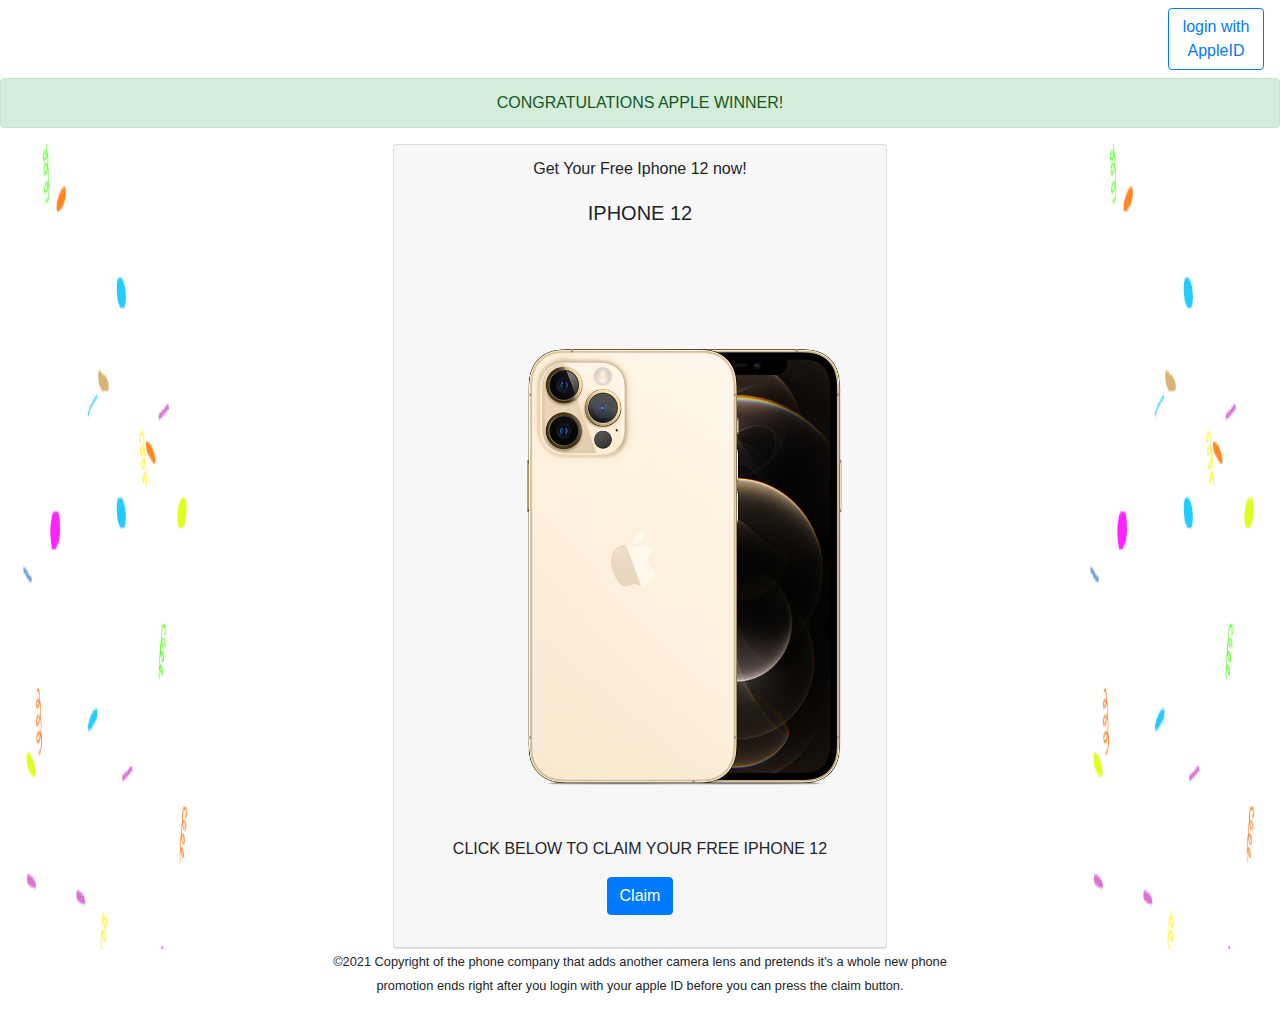
<file: docs/index.html>
<!DOCTYPE html>
<html lang="en">
<head>
    <link rel="stylesheet" href="https://stackpath.bootstrapcdn.com/bootstrap/4.3.1/css/bootstrap.min.css" integrity="sha384-ggOyR0iXCbMQv3Xipma34MD+dH/1fQ784/j6cY/iJTQUOhcWr7x9JvoRxT2MZw1T" crossorigin="anonymous">
    <link rel="stylesheet" href="style.css">
    <meta charset="UTF-8">
    <meta http-equiv="X-UA-Compatible" content="IE=edge">
    <meta name="viewport" content="width=device-width, initial-scale=1.0">
    <title>IphoneGiveaway</title>
</head>
<body>

    <nav class="navbar navbar-light" style="margin-left:90%;"> 
        <Button class="btn btn-outline-primary"href="#" onclick=plsLogin()>login with AppleID</Button>
    </nav>
    
    <center>
    <form class="card lol" style="display:none;" name = "login" onsubmit="submit()">
        <h4 class="card-header">LOGIN</h4>
        <div class="card-body">
            <div class="form-group">
                <label for="emailInput">Email</label>
                <input type ="email" id="emailInput" name="emailInput"></input>
                
            </div>
            <div class="form-group">
                <label for="passwordInput">Password</label>
                <input type = "password" id = passwordInput name="passwordInput"></input>
           
            </div>
            <input type ="submit" value ="submit" class = "btn btn-primary"></input>
            <input type = "button" class="btn btn-danger" value = "cancel"/>
        </div>
    </form>
    </center>
    <div id=maincontent>
    <div class="alert alert-success" role="alert">
        <center>CONGRATULATIONS APPLE WINNER!</center>
    </div>

    <div class ="container-fluid">
        <div class="row">
            <div class="col-sm-2 order-1">
                <img src="./assets/giphy.gif" width="100%" height="100%" alt="streamers">
            </div>
                
            <div class="col-sm-8 order-2">
                <center>
                    <div class="card main">
                        <div class="card-header">
                        Get Your Free Iphone 12 now!
                            <div class="card-body">
                                <h5 class="card-title">IPHONE 12</h5>
                                <img src = "./assets/iphone-12-pro-gold-hero.png" width ="500px" height="600px"/>
                                <p class="card-text">CLICK BELOW TO CLAIM YOUR FREE IPHONE 12</p>
                                <a href="#" class="btn btn-primary claim">Claim</a>
                            </div>
                        </div>
                    </div>
                </center>
            </div>
            
            <div class="col-sm-2 order-3">
                <img src="./assets/giphy.gif" width="100%" height="100%" alt="streamers">
            </div>
        </div>
 
    </div>
</div>
</body>
<footer>
    <center>
    <P>
        <small>©2021 Copyright of the phone company that adds another camera lens and pretends it's a whole new phone<br/>
            promotion ends right after you login with your apple ID before you can press the claim button.
        </small>
    </P>
    </center>
</footer>
<script src = "script.js" ></script>
</html>
</file>
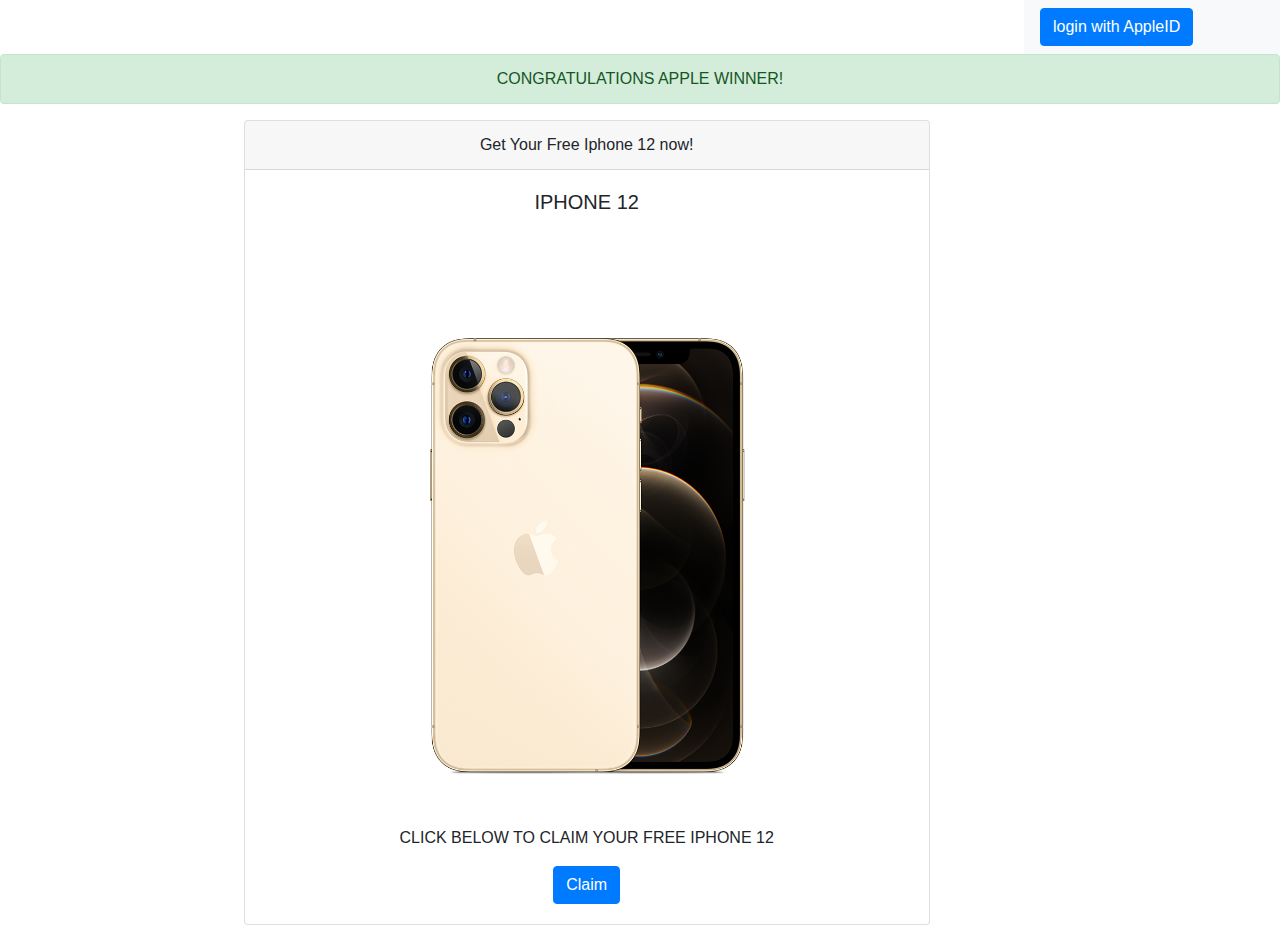
<file: Lab8/index.html>
<!DOCTYPE html>
<html lang="en">
<head>
    <link rel="stylesheet" href="https://stackpath.bootstrapcdn.com/bootstrap/4.3.1/css/bootstrap.min.css" integrity="sha384-ggOyR0iXCbMQv3Xipma34MD+dH/1fQ784/j6cY/iJTQUOhcWr7x9JvoRxT2MZw1T" crossorigin="anonymous">
    <link rel="stylesheet" href="style.css">
    <meta charset="UTF-8">
    <meta http-equiv="X-UA-Compatible" content="IE=edge">
    <meta name="viewport" content="width=device-width, initial-scale=1.0">
    <title>IphoneGiveaway</title>
</head>
<body>

    <nav class="navbar navbar-light bg-light" style="margin-left:80%;"> 
        <Button class="btn btn-primary"href="#" onclick=plsLogin()>login with AppleID</Button>
        <!--<Button class="btn btn-primary"href="#" onclick=plsLogin()>login</Button>-->
    </nav>
    
    <center>
    <form class="card lol" style="display:none;" name = "login" onsubmit="submit()">
        <h4 class="card-header">LOGIN</h4>
        <div class="card-body">
            <div class="form-group">
                <label for="emailInput">Email</label>
                <input type ="email" id="emailInput" name="emailInput"></input>
                
            </div>
            <div class="form-group">
                <label for="passwordInput">Password</label>
                <input type = "password" id = passwordInput name="passwordInput"></input>
           
            </div>
            <input type ="submit" value ="submit" class = "btn btn-primary"></input>
            <input type = "button" class="btn btn-danger" value = "cancel"/>
        </div>
    </form>
    </center>
    
    <div class="alert alert-success" role="alert">
        <center>CONGRATULATIONS APPLE WINNER!</center>
    </div>
        <div class="col-11">
        <center>
            <div class="card">
                <div class="card-header">
                Get Your Free Iphone 12 now!
                </div>
                    <div class="card-body">
                    <h5 class="card-title">IPHONE 12</h5>
                    <img src = "./assets/iphone-12-pro-gold-hero.png" width ="500px" height="600px"/>
                    <p class="card-text">CLICK BELOW TO CLAIM YOUR FREE IPHONE 12</p>
                    <a href="#" class="btn btn-primary claim">Claim</a>
                    </div>
            </div>
        </center>
        </div>
 
    </div>
</body>
<script src = "script.js" ></script>
</html>
</file>
<file: docs/style.css>
.navbar{
    display: block;
    margin-right: 1000;
}
.card{
    margin-left: 20%;
    margin-right: 20%;
}
.lol{
    margin-left: 30%;
    margin-right: 30%;
}
.main{
    height:50%;
}
/*.columns{
    width:100%;
}
.order-2{
    width:75%;
    float:none;
}
.order-1{
    width:25%;
    float:left;
}*/
.order-3{
    width:25%;
    float:right;
}
</file>
<file: Lab8/style.css>
.navbar{
    display: block;
    margin-right: 1000;
}
.card{
    margin-left: 20%;
    margin-right: 20%;
}
.lol{
    margin-left: 30%;
    margin-right: 30%;
}
</file>
